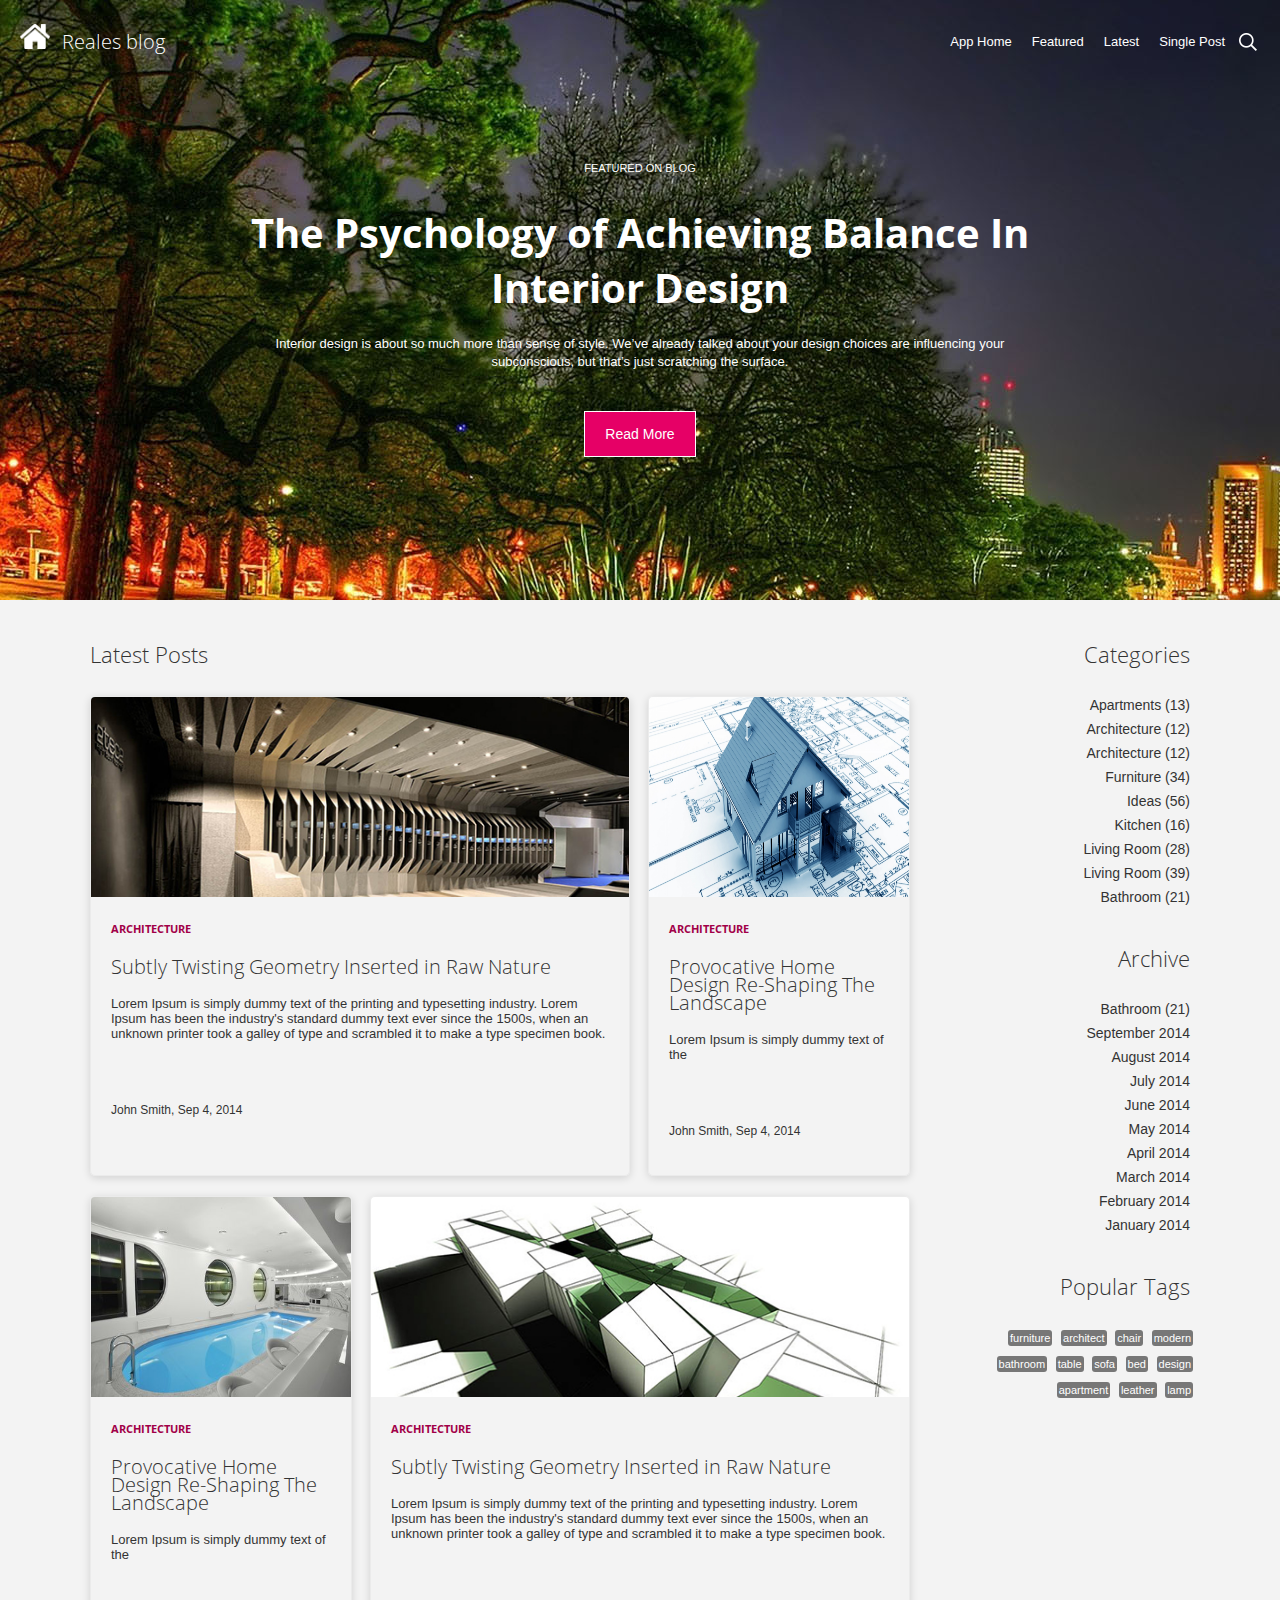
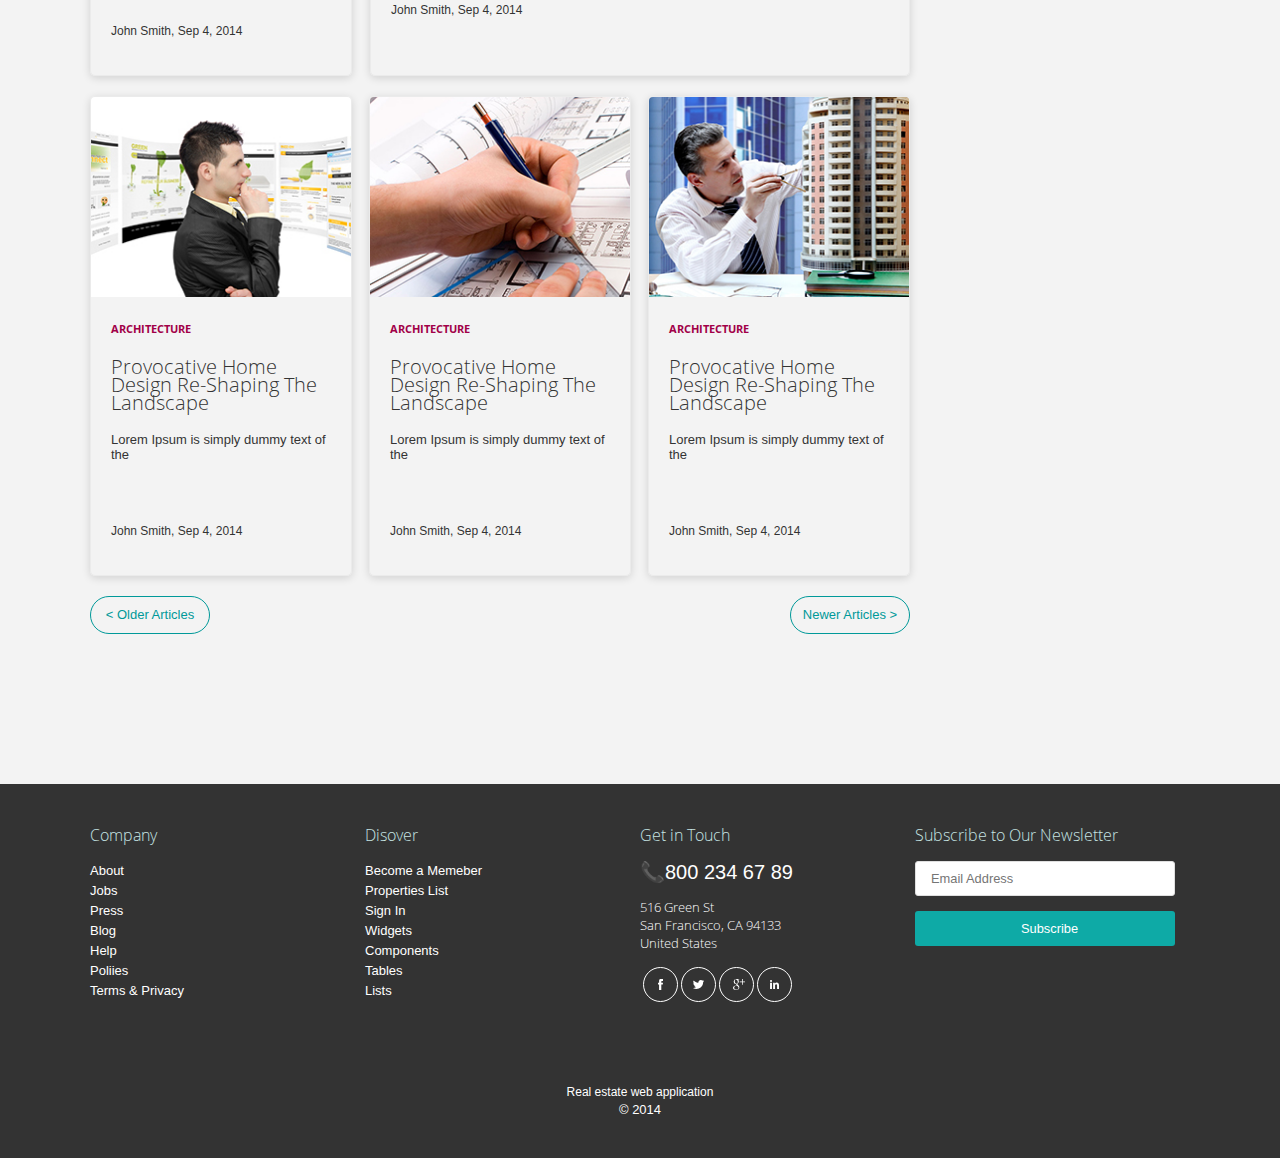
<file: index.html>
<!DOCTYPE html>
<html lang="en">
<head>
	<meta charset="UTF-8">
	<title>Real Blog</title>
	<link rel="stylesheet" type="text/css" href="style/main.css">
	<!-- <link href="https://fonts.googleapis.com/css?family=Open+Sans:300,400,700&amp;subset=cyrillic,cyrillic-ext,greek,greek-ext,latin-ext,vietnamese" rel="stylesheet">  -->
</head>
<body>
	<header class= "main-header clearfix">
		<div class="block-logo">
			<div class="logo">
				<a href="#"><img src="img/logo.png" width="30px" height="25px" alt="Logo">
				<span>Reales blog</span></a>
			</div>
		</div>
		<div class= "block-header-nav cleafix">
		<nav class="header-nav">
			<ul>
				<li><a href="#">App Home</a></li>
				<li><a href="#">Featured</a></li>
				<li><a href="#">Latest</a></li>
				<li><a href="#">Single Post</a></li>
			</ul>
		</nav>
		<div class="header-search">
			<form>
   				 <input placeholder="Search" type="search">
			</form>
		</div>
		</div>
	</header>
	<div class="block-slider">
		<div class="slider"></div>
		<div class="slider-title">
			<span>Featured on Blog</span>
			<h1>The Psychology of Achieving Balance In<br>Interior Design</h1>
			<p>Interior design is about so much more than sense of style. We’ve already talked about your design choices are influencing your<br>subconscious, but that’s just scratching the surface.</p>
			<a href="#">Read More</a>
		</div>
	</div>
	<div class="wrapper clearfix">
		<section class="section-main">
			<h2>Latest Posts</h2>
			<div class="clearfix">
			<div class="item-block1 itemstyle">
				<div class="block-max styleblock">
				<img src="img/1.jpg" width="540px" height="200px" alt="Text">
					<div class="content-block">
					<a href="#">Architecture</a>
					<h3>Subtly Twisting Geometry Inserted in Raw Nature</h3>
					<p>Lorem Ipsum is simply dummy text of the printing and typesetting industry. Lorem Ipsum has been the industry's standard dummy text ever since the 1500s, when an unknown printer took a galley of type and scrambled it to make a type specimen book.</p>
					<span>John Smith, Sep 4, 2014</span>
					</div>
				</div>
				<div class="block-min styleblock">
					<img src="img/min1.png" width="262px" height="200px" alt="foto2">
					<div class="content-block">
					<a href="#">Architecture</a>
					<h3>Provocative Home Design Re-Shaping The Landscape</h3>
					<p>Lorem Ipsum is simply dummy text of the </p>
					<span>John Smith, Sep 4, 2014</span>
					</div>
				</div>
			</div> 
			<div class="item-block2">
				<div class="block-min styleblock">
					<img src="img/min2.jpg" width="262px" height="200px" alt="foto2">
					<div class="content-block">
					<a href="#">Architecture</a>
					<h3>Provocative Home Design Re-Shaping The Landscape</h3>
					<p>Lorem Ipsum is simply dummy text of the </p>
					<span>John Smith, Sep 4, 2014</span>
					</div>
				</div>
				<div class="block-max styleblock">
					<img src="img/2.jpg" width="540px" height="200px" alt="foto2">
					<div class="content-block">
					<a href="#">Architecture</a>
					<h3>Subtly Twisting Geometry Inserted in Raw Nature</h3>
					<p>Lorem Ipsum is simply dummy text of the printing and typesetting industry. Lorem Ipsum has been the industry's standard dummy text ever since the 1500s, when an unknown printer took a galley of type and scrambled it to make a type specimen book.</p>
					<span>John Smith, Sep 4, 2014</span>
					</div>
				</div>
			</div>
			</div> 
			<div class="item-block3"> 
				<div class="block-min styleblock">
					<img src="img/min3.jpg" width="262px" height="200px" alt="foto2">
					<div class="content-block">
					<a href="#">Architecture</a>
					<h3>Provocative Home Design Re-Shaping The Landscape</h3>
					<p>Lorem Ipsum is simply dummy text of the </p>
					<span>John Smith, Sep 4, 2014</span>
					</div>
				</div>
				<div class="block-min styleblock">
					<img src="img/min4.jpg" width="262px" height="200px" alt="foto2">
					<div class="content-block">
					<a href="#">Architecture</a>
					<h3>Provocative Home Design Re-Shaping The Landscape</h3>
					<p>Lorem Ipsum is simply dummy text of the </p>
					<span>John Smith, Sep 4, 2014</span>
					</div>
				</div>
				<div class="block-min styleblock">
					<img src="img/min5.jpg" width="262px" height="200px" alt="foto2">
					<div class="content-block">
					<a href="#">Architecture</a>
					<h3>Provocative Home Design Re-Shaping The Landscape</h3>
					<p>Lorem Ipsum is simply dummy text of the </p>
					<span>John Smith, Sep 4, 2014</span>
					</div>
				</div>	
			</div> 
			<div class="block-next">
				<div class="pre nextstyle">
					<a href="#">< Older Articles</a>
				</div>
				<div class="next nextstyle">
					<a href="#">Newer Articles ></a>
				</div>
			</div>
		</section>
		<aside class="aside">
			<nav>
				<div class="right-block">
				<span class="title">Categories</span>
					<ul>
						<li><a href="#">Apartments (13)</a></li>
						<li><a href="#">Architecture (12)</a></li>
						<li><a href="#">Architecture (12)</a></li>
						<li><a href="#">Furniture (34)</a></li>
						<li><a href="#">Ideas (56)</a></li>
						<li><a href="#">Kitchen (16)</a></li>
						<li><a href="#">Living Room (28)</a></li>
						<li><a href="#">Living Room (39)</a></li>
						<li><a href="#">Bathroom (21)</a></li>
					</ul>
				</div>
				<div class="right-block">
				<span class="title">Archive</span>
					<ul>
						<li><a href="#">Bathroom (21)</a></li>
						<li><a href="#">September 2014</a></li>
						<li><a href="#">August 2014</a></li>
						<li><a href="#">July 2014</a></li>
						<li><a href="#">June 2014</a></li>
						<li><a href="#">May 2014</a></li>
						<li><a href="#">April 2014</a></li>
						<li><a href="#">March 2014</a></li>
						<li><a href="#">February 2014</a></li>
						<li><a href="#">January 2014</a></li>
					</ul>
				</div>
				<div class="right-block">
					<span class="title">Popular Tags</span>
					<div class="wrp-tag">
					<span class="tag">furniture</span>
					<span class="tag">architect</span>
					<span class="tag">chair</span>
					<span class="tag">modern</span>
					<span class="tag">bathroom</span>
					<span class="tag">table</span>
					<span class="tag">sofa</span>
					<span class="tag">bed</span>
					<span class="tag">design</span>
					<span class="tag">apartment</span>
					<span class="tag">leather</span>
					<span class="tag">lamp</span>
					</div>
				</div>
			</nav>
		</aside>
	</div>
	<footer>
		<div class="nav-footer clearfix">
			<div class="footer-link">
				<span class="footer-title">Company</span>
				<ul>
					<li><a href="#">About</a></li>
					<li><a href="#">Jobs</a></li>
					<li><a href="#">Press</a></li>
					<li><a href="#">Blog</a></li>
					<li><a href="#">Help</a></li>
					<li><a href="#">Poliies</a></li>
					<li><a href="#">Terms & Privacy</a></li>
				</ul></li>
			</div>
			<div class="footer-link">
				<span class="footer-title">Disover</span>
				<ul>
					<li><a href="#">Become a Memeber</a></li>
					<li><a href="#">Properties List</a></li>
					<li><a href="#">Sign In</a></li>
					<li><a href="#">Widgets</a></li>
					<li><a href="#">Components</a></li>
					<li><a href="#">Tables</a></li>
					<li><a href="#">Lists</a></li>
				</ul>
			</div>
			<div class="footer-link">
				<span class="footer-title">Get in Touch</span>
				<div class="contact">
					<span class="tel">&#128222;800 234 67 89</span>
					<address>516 Green St<br> San Francisco, CA 94133<br> United States</address>
				</div>
				<div class="social-link">
					<ul>
						<li><a class="face" href="#"></a></li>
						<li><a class="tw" href="#"></a></li>
						<li><a class="gl" href="#"></a></li>
						<li><a class="inst" href="#"></a></li>
					</ul>
				</div>
			</div>
			<div class="footer-link">
				<span class="footer-title">Subscribe to Our Newsletter</span>
				<div class="form-contact">
					<form>
						<input type="email" placeholder="Email Address">
						<input type="submit" value="Subscribe">
					</form>
				</div>
			</div>
		</div>
		<div class="copy">
			Real estate web application<span> &copy; 2014</span>
		</div>
	</footer>
</body>
</html>
</file>
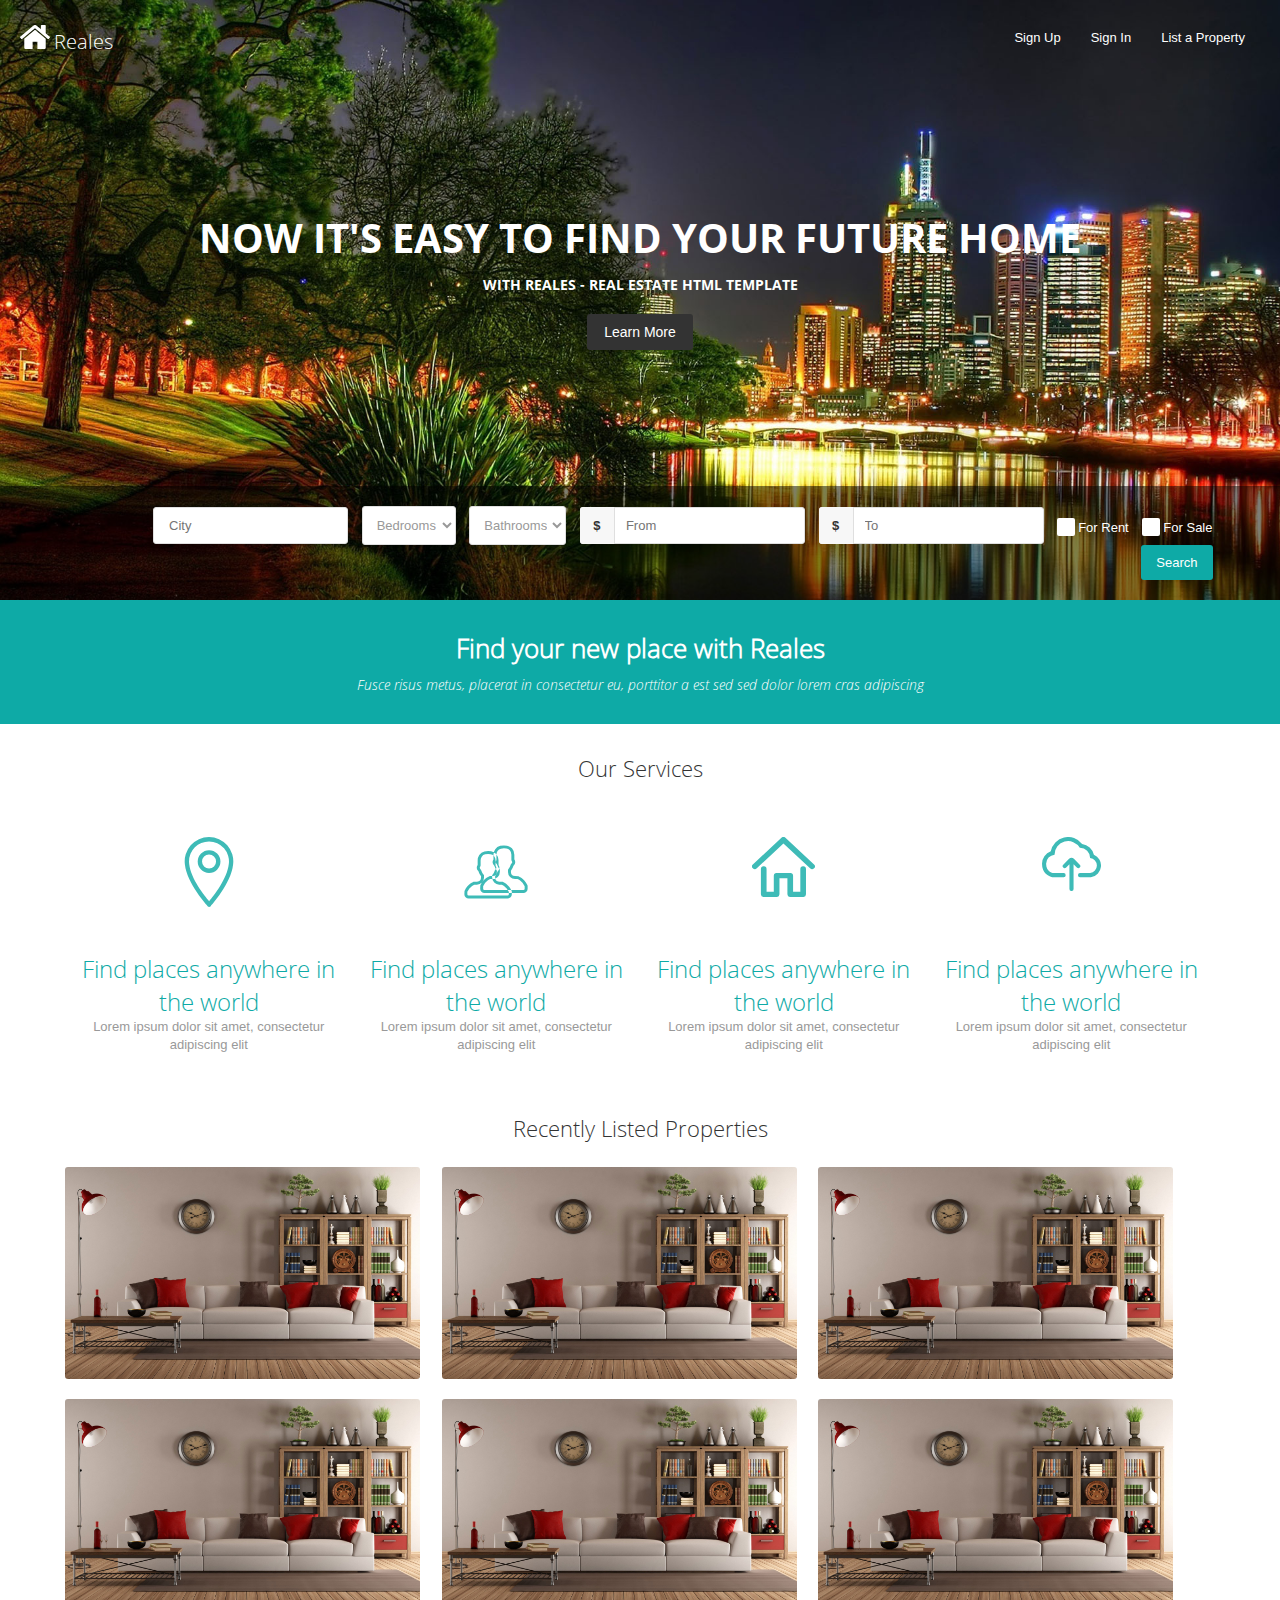
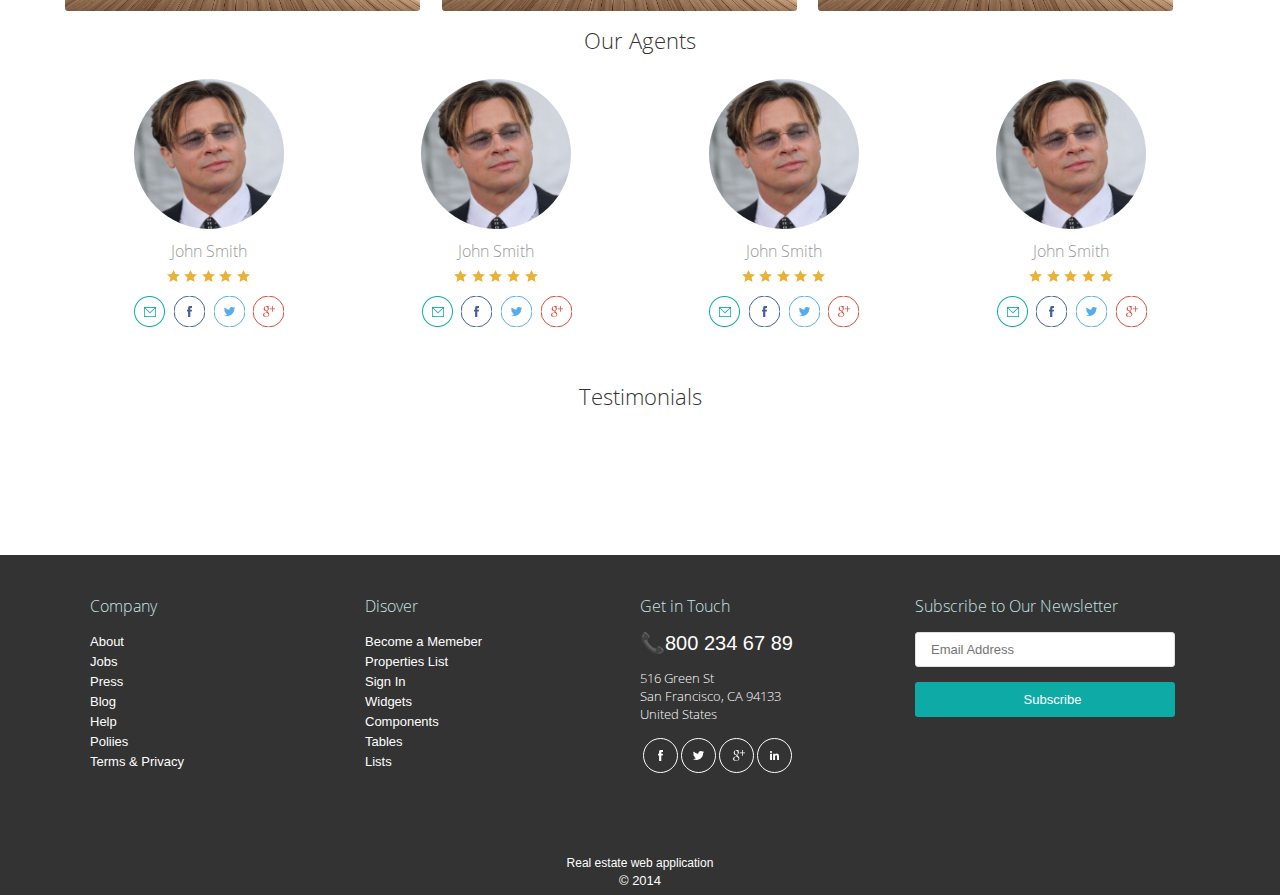
<file: homepage/index.html>
<!DOCTYPE html>
<html lang="en">
<head>
	<meta charset="UTF-8">
	<title>Document</title>
	<link rel="stylesheet" type="text/css" href="style/main.css">
</head>
<body>
			<header class="header clearfix">
			<div class="header-logo">
				<a href="#" class="logo-link">
				<img src="img/style/logo.svg" alt="" class="logo-pic">
				<span class="logo-text">Reales</span>
				</a>
			</div>
			<nav class="header-menu">
				<ul class="menu-user">
					<li class="menu-user-item">
					<a href="#" class="menu-user-link">Sign Up</a>
					</li>
					<li class="menu-user-item">
					<a href="#" class="menu-user-link">Sign In</a>
					</li>
					<li class="menu-user-item">
					<a href="#" class="menu-user-link">List a Property</a>
					</li>
				</ul>
			</nav>
		</header>
				<div class="slaider">
					<div class="slaider-pic"></div>
					<div class="slaider-content">
					<h1 class="slaider-title">Now it's easy to find your future home</h1>
					<p class="slaider-text">With reales - real estate html template</p>
					<a href="#" class="slaider-link">Learn More</a>
					</div>
					<div class="wrapper-form">
						<div class="content-form">
								<div class="block-form">
									<form action="#">
										<span class="form-span">
											<input type="text" class="form-item" placeholder="City">
										</span>
										<span class="form-span">
											<select name="Bedrooms" id="" class="form-item rooms">
												<option>Bedrooms</option>
												<option>Bedrooms</option>
												<option>Bedrooms</option>
											</select>
										</span>
										<span class="form-span">
											<select name="Bathrooms" id="" class="form-item rooms">
												<option>Bathrooms</option>
												<option>Bathrooms</option>
												<option>Bathrooms</option>
											</select>
										</span>
										<span class="form-span">
											<input type="number" class="form-item currency" placeholder="From"><label class="currency-pic">$</label>
										</span>
										<span class="form-span">
											<input type="number" class="form-item currency" placeholder="To"><label class="currency-pic">$</label>
										</span>
										<span class="form-span">
											<input type="checkbox" id="rent" class="rent"><label for="rent">For Rent</label>
										</span>
										<span class="form-span">
											<input type="checkbox" id="sale" class="rent"><label for="sale">For Sale</label>
										</span>
										<span class="form-span">
											<input type="submit" class="form-submit" value="Search">
										</span>
									</form>
								</div>
							</div>
						</div>


				</div>
			









		<div class="board">
			<h2 class="board-title">Find your new place with Reales</h2>
			<p class="board-text">Fusce risus metus, placerat in consectetur eu, porttitor a est sed sed dolor lorem cras adipiscing</p>
		</div>
		<div class="content">
			<span class="content-title">Our Services</span>
			<div class="menu clearfix">
							<div class="menu-item">
								<a href="#" class="menu-link">
									<img src="img/style/pin.svg" alt="" class="menu-pic">
									<span class="menu-description">
										<h2 class="menu-title">Find places anywhere in the world</h2>
										<p class="menu-text">Lorem ipsum dolor sit amet, consectetur adipiscing elit</p>
									</span>
								</a>
							</div>
							<div class="menu-item">
								<a href="#" class="menu-link">
									<img src="img/style/user.svg" alt="" class="menu-pic">
									<span class="menu-description">
										<h2 class="menu-title">Find places anywhere in the world</h2>
										<p class="menu-text">Lorem ipsum dolor sit amet, consectetur adipiscing elit</p>
									</span>
								</a>
							</div>
							<div class="menu-item">
								<a href="#" class="menu-link">
									<img src="img/style/house.svg" alt="" class="menu-pic">
									<span class="menu-description">
										<h2 class="menu-title">Find places anywhere in the world</h2>
										<p class="menu-text">Lorem ipsum dolor sit amet, consectetur adipiscing elit</p>
									</span>
								</a>
							</div>
							<div class="menu-item">
								<a href="#" class="menu-link">
									<img src="img/style/upload.svg" alt="" class="menu-pic">
									<span class="menu-description">
										<h2 class="menu-title">Find places anywhere in the world</h2>
										<p class="menu-text">Lorem ipsum dolor sit amet, consectetur adipiscing elit</p>
									</span>
								</a>
							</div>
			</div>
			<span class="content-title">Recently Listed Properties</span>
			<div class="listed clearfix">
				<div class="listed-block">
					<img src="img/intr.jpg" alt="" class="listed-block-img">
					<a href="#" class="overlay">
						<span class="sale">FOR SALE</span>
						<div class="price">$1,750,000</div>
						<h3 class="overlay-title">Modern Residence in New York</h3>
						<address class="overlay-adress">39 Remsen St, Brooklyn, NY 11201</address>
						<ul class="rating">
							<li class="rating-item">
								<span class="rating-pic"></span>
							</li>
							<li class="rating-item">
								<span class="rating-pic"></span>
							</li>
							<li class="rating-item">
								<span class="rating-pic"></span>
							</li>
							<li class="rating-item">
								<span class="rating-pic"></span>
							</li>
							<li class="rating-item">
								<span class="rating-pic"></span>
							</li>
						</ul>
					</a>
				</div>
				<div class="listed-block">
					<img src="img/intr.jpg" alt="" class="listed-block-img">
					<a href="#" class="overlay">
						<span class="sale">FOR SALE</span>
						<div class="price">$1,750,000</div>
						<h3 class="overlay-title">Modern Residence in New York</h3>
						<address class="overlay-adress">39 Remsen St, Brooklyn, NY 11201</address>
						<ul class="rating">
							<li class="rating-item">
								<span class="rating-pic"></span>
							</li>
							<li class="rating-item">
								<span class="rating-pic"></span>
							</li>
							<li class="rating-item">
								<span class="rating-pic"></span>
							</li>
							<li class="rating-item">
								<span class="rating-pic"></span>
							</li>
							<li class="rating-item">
								<span class="rating-pic"></span>
							</li>
						</ul>
					</a>
				</div>
				<div class="listed-block">
					<img src="img/intr.jpg" alt="" class="listed-block-img">
					<a href="#" class="overlay">
						<span class="sale">FOR SALE</span>
						<div class="price">$1,750,000</div>
						<h3 class="overlay-title">Modern Residence in New York</h3>
						<address class="overlay-adress">39 Remsen St, Brooklyn, NY 11201</address>
						<ul class="rating">
							<li class="rating-item">
								<span class="rating-pic"></span>
							</li>
							<li class="rating-item">
								<span class="rating-pic"></span>
							</li>
							<li class="rating-item">
								<span class="rating-pic"></span>
							</li>
							<li class="rating-item">
								<span class="rating-pic"></span>
							</li>
							<li class="rating-item">
								<span class="rating-pic"></span>
							</li>
						</ul>
					</a>
				</div>
				<div class="listed-block">
					<img src="img/intr.jpg" alt="" class="listed-block-img">
					<a href="#" class="overlay">
						<span class="sale">FOR SALE</span>
						<div class="price">$1,750,000</div>
						<h3 class="overlay-title">Modern Residence in New York</h3>
						<address class="overlay-adress">39 Remsen St, Brooklyn, NY 11201</address>
						<ul class="rating">
							<li class="rating-item">
								<span class="rating-pic"></span>
							</li>
							<li class="rating-item">
								<span class="rating-pic"></span>
							</li>
							<li class="rating-item">
								<span class="rating-pic"></span>
							</li>
							<li class="rating-item">
								<span class="rating-pic"></span>
							</li>
							<li class="rating-item">
								<span class="rating-pic"></span>
							</li>
						</ul>
					</a>
				</div>
				<div class="listed-block">
					<img src="img/intr.jpg" alt="" class="listed-block-img">
					<a href="#" class="overlay">
						<span class="sale">FOR SALE</span>
						<div class="price">$1,750,000</div>
						<h3 class="overlay-title">Modern Residence in New York</h3>
						<address class="overlay-adress">39 Remsen St, Brooklyn, NY 11201</address>
						<ul class="rating">
							<li class="rating-item">
								<span class="rating-pic"></span>
							</li>
							<li class="rating-item">
								<span class="rating-pic"></span>
							</li>
							<li class="rating-item">
								<span class="rating-pic"></span>
							</li>
							<li class="rating-item">
								<span class="rating-pic"></span>
							</li>
							<li class="rating-item">
								<span class="rating-pic"></span>
							</li>
						</ul>
					</a>
				</div>
				<div class="listed-block">
					<img src="img/intr.jpg" alt="" class="listed-block-img">
					<a href="#" class="overlay">
						<span class="sale">FOR SALE</span>
						<div class="price">$1,750,000</div>
						<h3 class="overlay-title">Modern Residence in New York</h3>
						<address class="overlay-adress">39 Remsen St, Brooklyn, NY 11201</address>
						<ul class="rating">
							<li class="rating-item">
								<span class="rating-pic"></span>
							</li>
							<li class="rating-item">
								<span class="rating-pic"></span>
							</li>
							<li class="rating-item">
								<span class="rating-pic"></span>
							</li>
							<li class="rating-item">
								<span class="rating-pic"></span>
							</li>
							<li class="rating-item">
								<span class="rating-pic"></span>
							</li>
						</ul>
					</a>
				</div>
			</div>
			<span class="content-title">Our Agents</span>
			<div class="clearfix">
			<div class="agent">
						<a href="#" class="agent-link">
							<div class="agent-block">
								<img src="img/br.jpg" alt="" class="agent-block-pic">
							</div>
							<span class="agent-name">John Smith</span>
						</a>
						<ul class="agent-rating">
							<li class="rating-item">
								<span class="agent-star"></span>
							</li>
							<li class="rating-item">
								<span class="agent-star"></span>
							</li>
							<li class="rating-item">
								<span class="agent-star"></span>
							</li>
							<li class="rating-item">
								<span class="agent-star"></span>
							</li>
							<li class="rating-item">
								<span class="agent-star"></span>
							</li>
						</ul>
						<ul class="agent-social">
							<li class="agent-social-item"><a class=" agent-social-link agent-mail" href="#"></a></li>
							<li class="agent-social-item"><a class="agent-social-link agent-face" href="#"></a></li>
							<li class="agent-social-item"><a class="agent-social-link agent-tw" href="#"></a></li>
							<li class="agent-social-item"><a class="agent-social-link agent-gpl" href="#"></a></li>
						</ul>
				</div>
				<div class="agent">
						<a href="#" class="agent-link">
							<div class="agent-block">
								<img src="img/br.jpg" alt="" class="agent-block-pic">
							</div>
							<span class="agent-name">John Smith</span>
						</a>
						<ul class="agent-rating">
							<li class="rating-item">
								<span class="agent-star"></span>
							</li>
							<li class="rating-item">
								<span class="agent-star"></span>
							</li>
							<li class="rating-item">
								<span class="agent-star"></span>
							</li>
							<li class="rating-item">
								<span class="agent-star"></span>
							</li>
							<li class="rating-item">
								<span class="agent-star"></span>
							</li>
						</ul>
						<ul class="agent-social">
							<li class="agent-social-item"><a class=" agent-social-link agent-mail" href="#"></a></li>
							<li class="agent-social-item"><a class="agent-social-link agent-face" href="#"></a></li>
							<li class="agent-social-item"><a class="agent-social-link agent-tw" href="#"></a></li>
							<li class="agent-social-item"><a class="agent-social-link agent-gpl" href="#"></a></li>
						</ul>
				</div>
				<div class="agent">
						<a href="#" class="agent-link">
							<div class="agent-block">
								<img src="img/br.jpg" alt="" class="agent-block-pic">
							</div>
							<span class="agent-name">John Smith</span>
						</a>
						<ul class="agent-rating">
							<li class="rating-item">
								<span class="agent-star"></span>
							</li>
							<li class="rating-item">
								<span class="agent-star"></span>
							</li>
							<li class="rating-item">
								<span class="agent-star"></span>
							</li>
							<li class="rating-item">
								<span class="agent-star"></span>
							</li>
							<li class="rating-item">
								<span class="agent-star"></span>
							</li>
						</ul>
						<ul class="agent-social">
							<li class="agent-social-item"><a class=" agent-social-link agent-mail" href="#"></a></li>
							<li class="agent-social-item"><a class="agent-social-link agent-face" href="#"></a></li>
							<li class="agent-social-item"><a class="agent-social-link agent-tw" href="#"></a></li>
							<li class="agent-social-item"><a class="agent-social-link agent-gpl" href="#"></a></li>
						</ul>
				</div>
				<div class="agent">
						<a href="#" class="agent-link">
							<div class="agent-block">
								<img src="img/br.jpg" alt="" class="agent-block-pic">
							</div>
							<span class="agent-name">John Smith</span>
						</a>
						<ul class="agent-rating">
							<li class="rating-item">
								<span class="agent-star"></span>
							</li>
							<li class="rating-item">
								<span class="agent-star"></span>
							</li>
							<li class="rating-item">
								<span class="agent-star"></span>
							</li>
							<li class="rating-item">
								<span class="agent-star"></span>
							</li>
							<li class="rating-item">
								<span class="agent-star"></span>
							</li>
						</ul>
						<ul class="agent-social">
							<li class="agent-social-item"><a class=" agent-social-link agent-mail" href="#"></a></li>
							<li class="agent-social-item"><a class="agent-social-link agent-face" href="#"></a></li>
							<li class="agent-social-item"><a class="agent-social-link agent-tw" href="#"></a></li>
							<li class="agent-social-item"><a class="agent-social-link agent-gpl" href="#"></a></li>
						</ul>
				</div>
			</div>
			<span class="content-title">Testimonials</span>
		</div>		
	<footer class="footer">
		<div class="nav-footer clearfix">
			<div class="footer-link">
				<span class="footer-title">Company</span>
				<ul>
					<li><a href="#">About</a></li>
					<li><a href="#">Jobs</a></li>
					<li><a href="#">Press</a></li>
					<li><a href="#">Blog</a></li>
					<li><a href="#">Help</a></li>
					<li><a href="#">Poliies</a></li>
					<li><a href="#">Terms & Privacy</a></li>
				</ul>
			</div>
			<div class="footer-link">
				<span class="footer-title">Disover</span>
				<ul>
					<li><a href="#">Become a Memeber</a></li>
					<li><a href="#">Properties List</a></li>
					<li><a href="#">Sign In</a></li>
					<li><a href="#">Widgets</a></li>
					<li><a href="#">Components</a></li>
					<li><a href="#">Tables</a></li>
					<li><a href="#">Lists</a></li>
				</ul>
			</div>
			<div class="footer-link">
				<span class="footer-title">Get in Touch</span>
				<div class="contact">
					<span class="tel">&#128222;800 234 67 89</span>
					<address>516 Green St<br> San Francisco, CA 94133<br> United States</address>
				</div>
				<div class="social-link">
					<ul>
						<li class="footer-social-item"><a class="face" href="#"></a></li>
						<li class="footer-social-item"><a class="tw" href="#"></a></li>
						<li class="footer-social-item"><a class="gl" href="#"></a></li>
						<li class="footer-social-item"><a class="inst" href="#"></a></li>
					</ul>
				</div>
			</div>
			<div class="footer-link">
				<span class="footer-title">Subscribe to Our Newsletter</span>
				<div class="form-contact">
					<form>
						<input type="email" placeholder="Email Address">
						<input type="submit" value="Subscribe">
					</form>
				</div>
			</div>
		</div>
		<div class="copy">
			Real estate web application<span> &copy; 2014</span>
		</div>
	</footer>
</body>
</html>
</file>
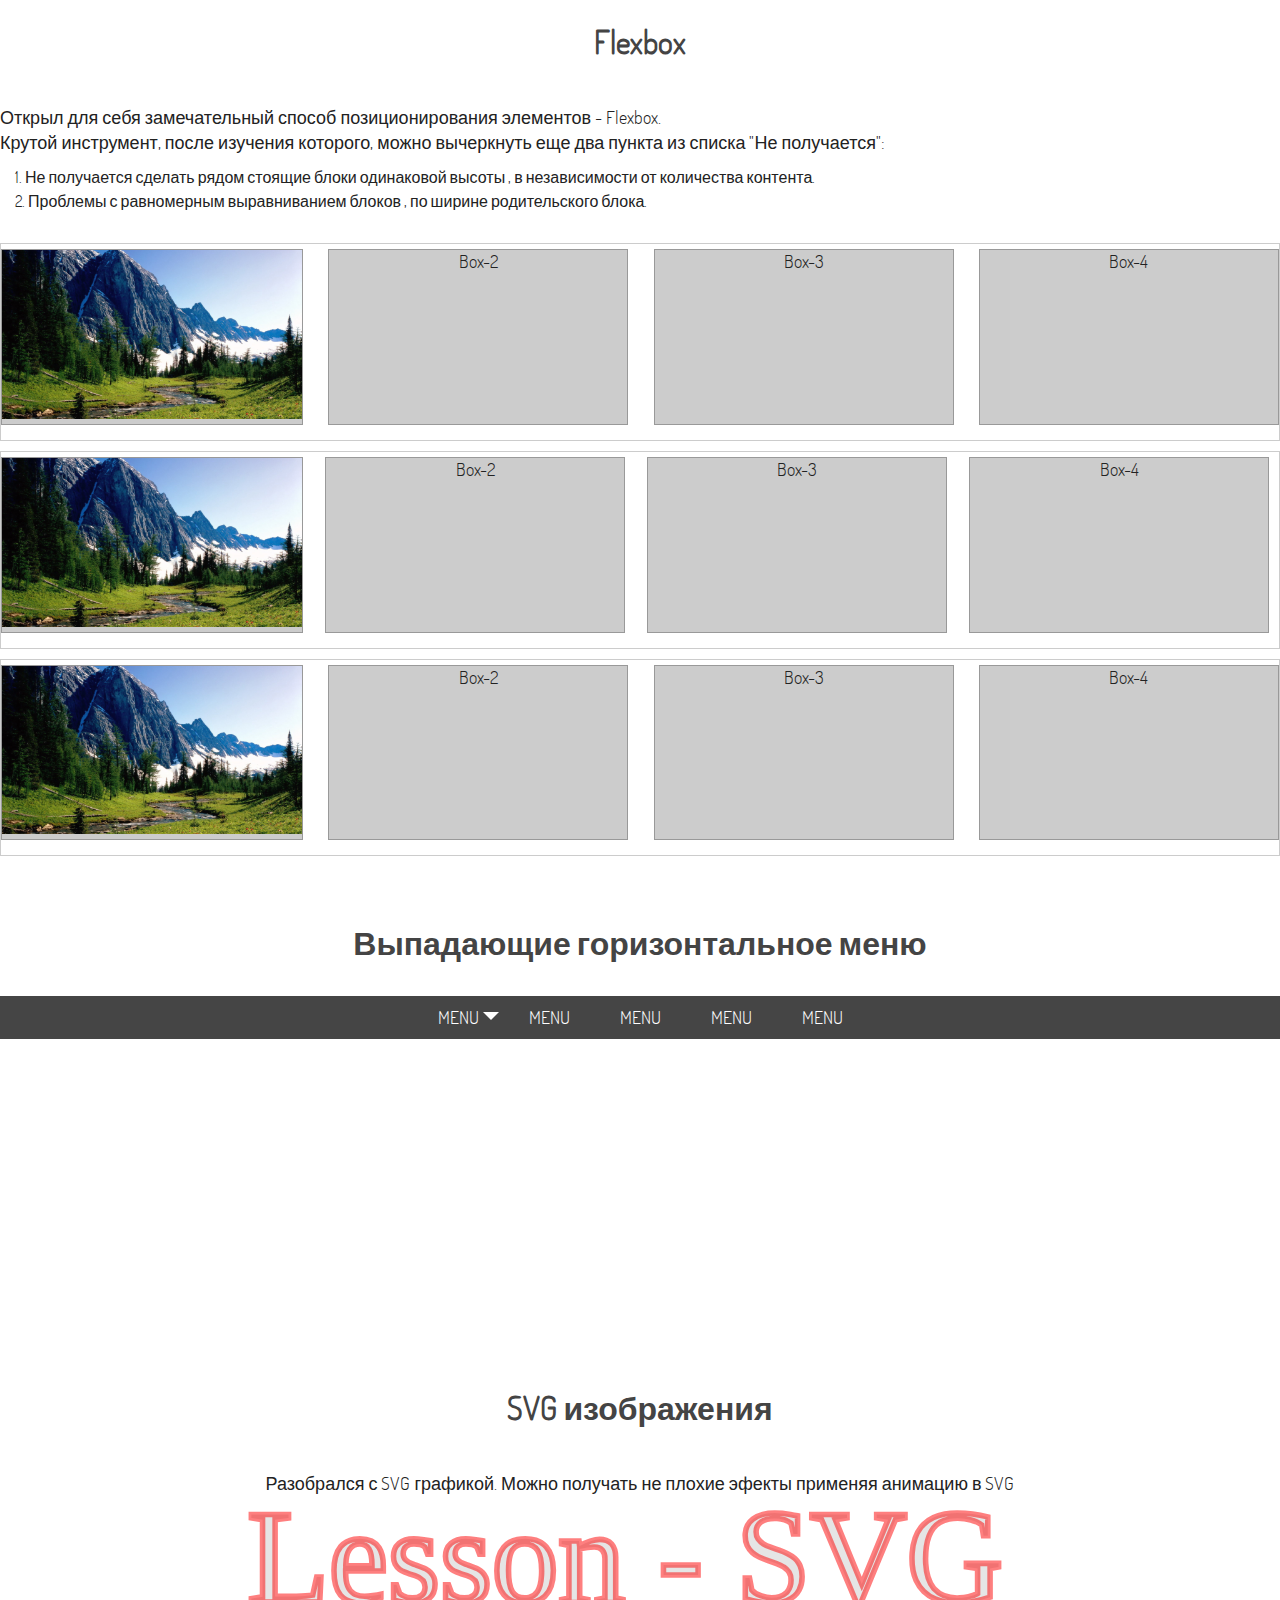
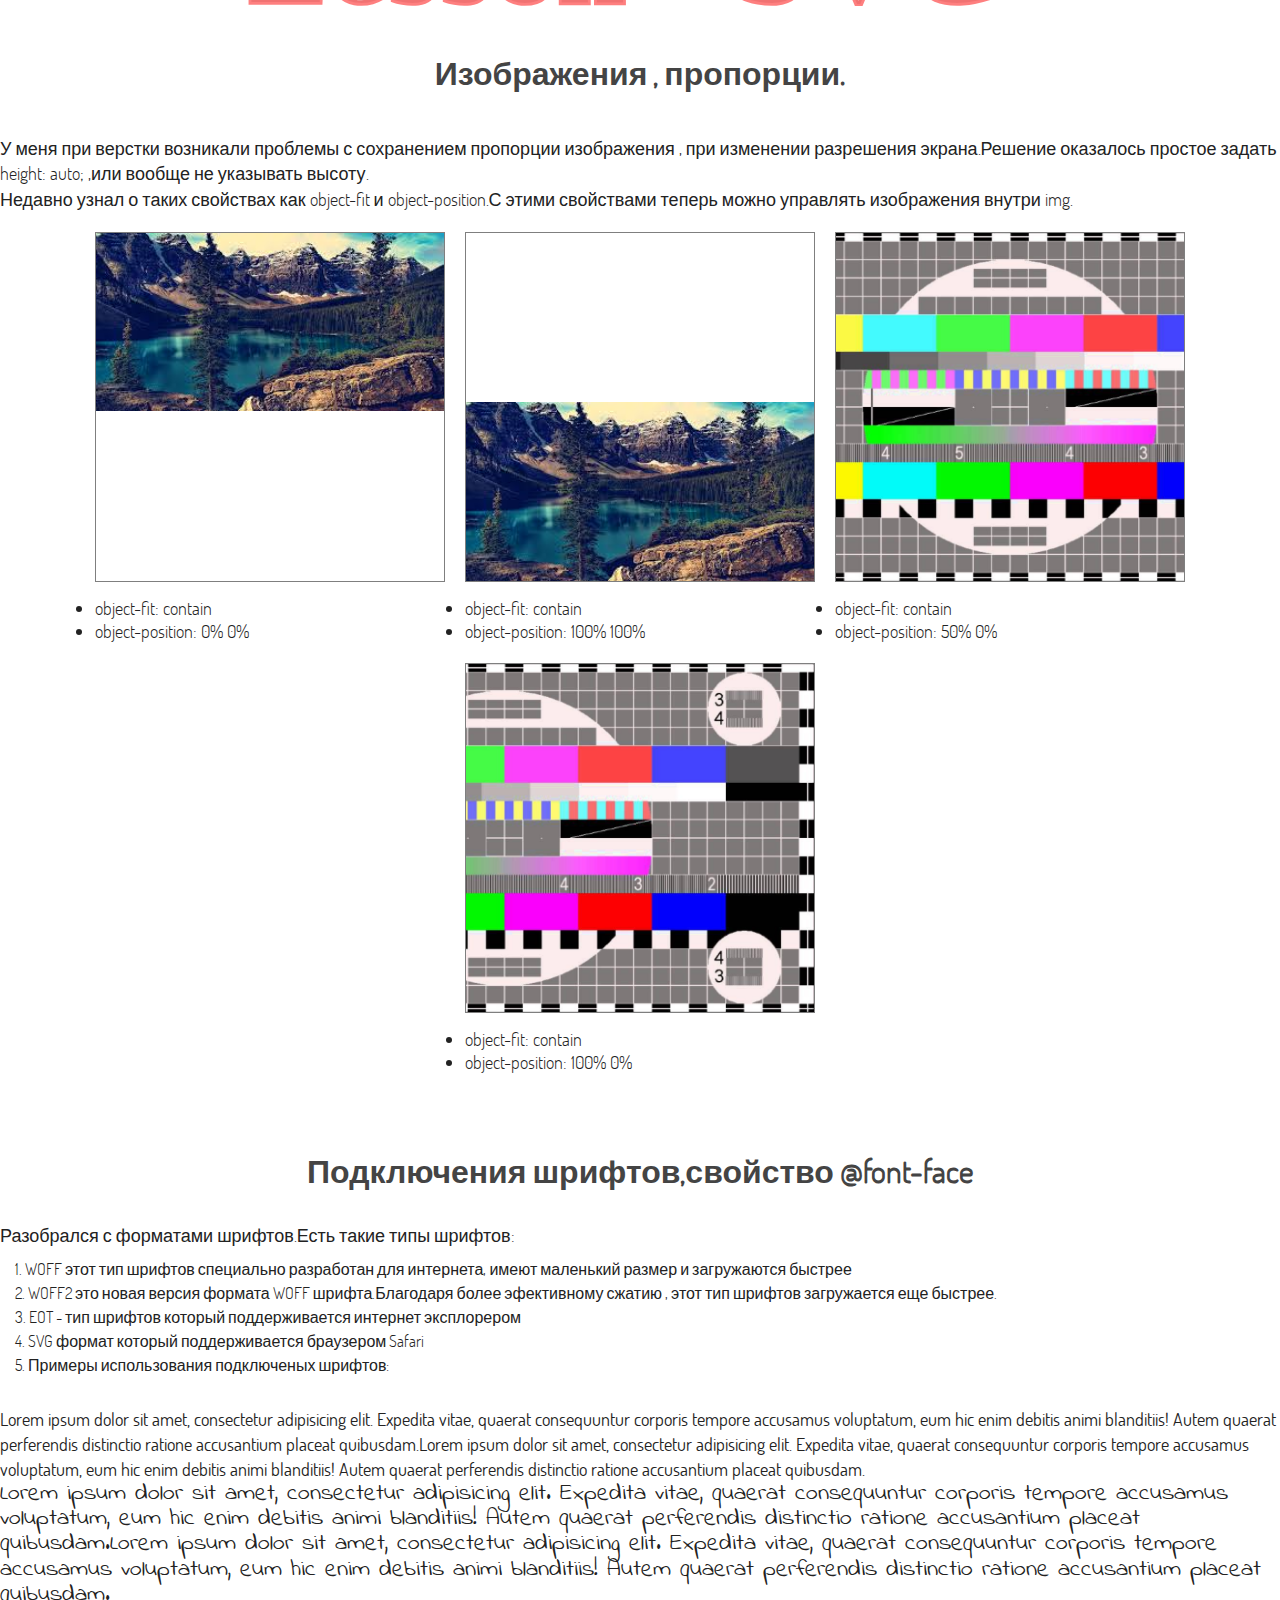
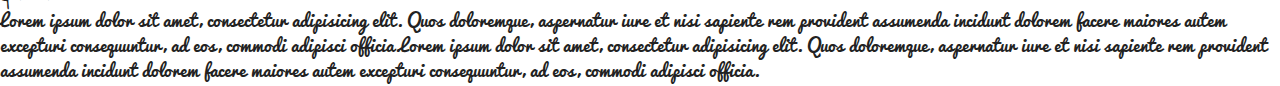
<file: lesson2/index.html>
<!DOCTYPE html>
<html lang="en">
<head>
	<meta charset="UTF-8">
	<link rel="icon" type="image/x-icon" href="img/favicon.ico">
	<title>Домашнее задание №2</title>
	<link rel="stylesheet" type="text/css" href="style/main.css">
</head>
<body>
	<div class="wrapper">
		<div class="block__title">
			<div class="box">
				<h2 class="title">Flexbox</h2>
				<div class="desc">
					<p>Открыл для себя замечательный способ позиционирования элементов - Flexbox. </p>
					<p>Крутой инструмент, после изучения которого, можно вычеркнуть еще два пункта из списка "Не получается":</p>
				</div>
				<ol class="list">
					<li class="item">Не получается сделать рядом стоящие блоки одинаковой высоты , в независимости от количества контента.</li>
					<li class="item">Проблемы с равномерным выравниванием блоков , по ширине родительского блока.</li>
				</ol>
			</div>
			<div class="flex flex__align">

				<div class="flex__box flex__img">
					<img src="img/12.jpg" width="300px" alt="">
				</div>
				<div class="flex__box">Box-2</div>
				<div class="flex__box">Box-3</div>
				<div class="flex__box">Box-4</div>
			</div>
			<div class="flex flex__justify">

				<div class="flex__box flex__img flex__margin">
					<img src="img/12.jpg" width="300px" alt="">
				</div>
				<div class="flex__box flex__margin">Box-2</div>
				<div class="flex__box flex__margin">Box-3</div>
				<div class="flex__box flex__margin">Box-4</div>
			</div>
			<div class="flex flex__order">

				<div class="flex__box flex__img box__order4">
					<img src="img/12.jpg" width="300px" alt="">
				</div>
				<div class="flex__box box__order">Box-2</div>
				<div class="flex__box box__order">Box-3</div>
				<div class="flex__box box__order1">Box-4</div>
			</div>
		</div>
		<div class="block__title ">
				<div class="menu__wrp">
						<h2 class="title">Выпадающие горизонтальное меню</h2>
						<nav class="nav">
							<li class="nav__list sub__nav"><a href="#" class="nav__link">Menu</a>
								<nav class="submenu">
									<li class="sub__list"><a href="#" class="nav__link sub__link">Sub-Menu</a>
									</li>
									<li class="sub__list"><a href="#" class="nav__link sub__link">Sub-Menu</a></li>
									<li class="sub__list"><a href="#" class="nav__link sub__link">Sub-Menu</a></li>
									<li class="sub__list"><a href="#" class="nav__link sub__link">Sub-Menu</a></li>
									<li class="sub__list"><a href="#" class="nav__link sub__link">Sub-Menu</a></li>
								</nav>
							</li>
							<li class="nav__list"><a href="#" class="nav__link">Menu</a></li>
							<li class="nav__list"><a href="#" class="nav__link">Menu</a></li>
							<li class="nav__list"><a href="#" class="nav__link">Menu</a></li>
							<li class="nav__list"><a href="#" class="nav__link">Menu</a></li>
						</nav>
				</div>		
			</div>
			<div class="block__title svg">
				<h2 class="title">SVG изображения</h2>
				<div class="desc">
					<p>Разобрался с SVG графикой. Можно получать не плохие эфекты применяя анимацию в SVG</p>
				</div>
				<span class="svg__img ">
					<svg xmlns="http://www.w3.org/2000/svg" width="802.845" height="99.998" viewBox="0 0 289 35" class="dashed">
					  <text id="Lesson_-_SVG" data-name="Lesson - SVG" class="cls-1" x="139" y="34"><tspan x="139">Lesson - SVG</tspan></text>
					</svg>
				</span>
			</div>
			<div class="block__title">
				<h2 class="title">Изображения , пропорции.</h2>
				<div class="desc">
					<p>У меня при верстки возникали проблемы с сохранением пропорции изображения , при изменении разрешения экрана.Решение оказалось простое задать height: auto; ,или вообще не указывать высоту.</p>
					<p>Недавно узнал о таких свойствах как object-fit и object-position.С этими свойствами теперь можно управлять изображения внутри img. <p>
				</div>
				<div class="wrp">
					<div class="wrp__outside">
						<div class="img__wrp">
							<img src="img/fit.jpg" alt="Img" class="box__img1">
						</div>
							<ul class="list__img">
								<li>object-fit: contain</li>
								<li>object-position: 0% 0%</li>
							</ul>
						</div>
					<div class="wrp__outside">
						<div class="img__wrp">
							<img src="img/fit.jpg" alt="Img" class="box__img1 obpos100">
						</div>
							<ul class="list__img">
								<li>object-fit: contain</li>
								<li>object-position: 100% 100%</li>
							</ul>
					</div>
					<div class="wrp__outside">
						<div class="img__wrp">
							<img src="img/fit2.jpg" alt="Img" class="box__img1 ob__cover">
						</div>
							<ul class="list__img">
								<li>object-fit: contain</li>
								<li>object-position: 50% 0%</li>
							</ul>
					</div>
					<div class="wrp__outside">
						<div class="img__wrp">
							<img src="img/fit2.jpg" alt="Img" class="box__img1 ob__cover_pos">
						</div>
							<ul class="list__img">
								<li>object-fit: contain</li>
								<li>object-position: 100% 0%</li>
							</ul>
					</div>
				</div>
			</div>
			<div class="block__title">
			<div class="font__desc">
				<h2 class="title">Подключения шрифтов,свойство @font-face</h2>
				<p>Разобрался с форматами шрифтов.Есть такие типы шрифтов:</p>
			</div>
				<ol class="list">
					<li class="item">WOFF этот тип шрифтов специально разработан для интернета, имеют маленький размер и загружаются быстрее  </li>
					<li class="item">WOFF2 это новая версия формата WOFF шрифта.Благодаря более эфективному сжатию , этот тип шрифтов загружается еще быстрее. </li>
					<li class="item">EOT - тип шрифтов который поддерживается интернет эксплорером</li>
					<li class="item">SVG формат который поддерживается браузером Safari</li>
					<li class="item">Примеры использования подключеных шрифтов:</li>
				</ol>
				<p class="dosis">Lorem ipsum dolor sit amet, consectetur adipisicing elit. Expedita vitae, quaerat consequuntur corporis tempore accusamus voluptatum, eum hic enim debitis animi blanditiis! Autem quaerat perferendis distinctio ratione accusantium placeat quibusdam.Lorem ipsum dolor sit amet, consectetur adipisicing elit. Expedita vitae, quaerat consequuntur corporis tempore accusamus voluptatum, eum hic enim debitis animi blanditiis! Autem quaerat perferendis distinctio ratione accusantium placeat quibusdam.</p>
				<p class="indie">Lorem ipsum dolor sit amet, consectetur adipisicing elit. Expedita vitae, quaerat consequuntur corporis tempore accusamus voluptatum, eum hic enim debitis animi blanditiis! Autem quaerat perferendis distinctio ratione accusantium placeat quibusdam.Lorem ipsum dolor sit amet, consectetur adipisicing elit. Expedita vitae, quaerat consequuntur corporis tempore accusamus voluptatum, eum hic enim debitis animi blanditiis! Autem quaerat perferendis distinctio ratione accusantium placeat quibusdam.</p>
				<div class="pacific">Lorem ipsum dolor sit amet, consectetur adipisicing elit. Quos doloremque, aspernatur iure et nisi sapiente rem provident assumenda incidunt dolorem facere maiores autem excepturi consequuntur, ad eos, commodi adipisci officia.Lorem ipsum dolor sit amet, consectetur adipisicing elit. Quos doloremque, aspernatur iure et nisi sapiente rem provident assumenda incidunt dolorem facere maiores autem excepturi consequuntur, ad eos, commodi adipisci officia.</div>
			</div>
			
	</div>
</body>
</html>
</file>
<file: homepage/style/main.css>
* -------Div_height fiks-----
 * For modern browsers
 * 1. The space content is one way to avoid an Opera bug when the
 *    contenteditable attribute is included anywhere else in the document.
 *    Otherwise it causes space to appear at the top and bottom of elements
 *    that are clearfixed.
 * 2. The use of `table` rather than `block` is only necessary if using
 *    `:before` to contain the top-margins of child elements.
 */
.cf:before,
.cf:after {
    content: " "; /* 1 */
    display: table; /* 2 */
}

.cf:after {
    clear: both;
}

/**
 * For IE 6/7 only
 * Include this rule to trigger hasLayout and contain floats.
 */
/* Fonts */
@font-face{ 
	font-family: OpenSansBold;
	src:url(../fonts/OpenSans-Bold.ttf);
}
@font-face{
	font-family: OpenSansLight;
	src:url(../fonts/OpenSans-Light.ttf);
}
@font-face{
	font-family: OpenSansLight-italic;
	src: url('../fonts/OpenSansLight_Italic.ttf');
}
@font-face{
	font-family: OpenSans-italic;
	src: url('../fonts/OpenSansItalic.ttf');
}
/* End Fonts */
*{
	padding: 0;
	margin: 0;
	box-sizing: border-box;
	font-family: 'Open Sans', sans-serif;
	font-size: 13px;
	color: #999999;
}
input , select{
	outline: none;
}
html , body{
	width: 100%;
	height: 100%;
	
}
li{
	list-style: none;
}
a {
	text-decoration: none;
}
.clearfix:after {
	content: "";
	display: table;
	clear: both;
  }

/* .wrapper{
	min-height: 100%;
	overflow: hidden;
	position: relative;
} */
/* .empty{
	height: 340px;
} */
.content{
	max-width: 1150px;
	margin: 0 auto;
	background: #fff;
}
/* Header */
.header{
	width: 100%;
	padding: 20px;
	position: absolute;
	z-index: 10;
}
.header-logo{
	float: left;
	padding-top: 5px;
}
.header-menu{
	float: right;
}
.logo-link{
	display: inline-block;
	vertical-align: middle;
}
.logo-pic{
	max-height: -height: 25px;
	max-width: 30px;
	display: inline-block;
}
.logo-text{
	display: inline-block;
	font-family: OpenSansLight;
	font-size: 20px;
	color: #fff;
}
.menu-user{
	font-size: 0;
}
.menu-user-item{
	float: left;
	
}
.menu-user-link{
	display: block;
	font-size: 13px;
	padding: 10px 15px;
	color: #fff;
	transition: 0.5s;
}
.menu-user-link:hover{
	background: #0eaaa6;
	border-radius: 3px;
}
/* End Header */
/* Slaider */
.slaider{
    min-height: 600px;
    position: relative;
}
.slaider-pic{
	width: 100%;
	min-height: 600px;
	background-image: url('../img/slaid3.jpg');
	background-repeat: no-repeat;
	background-size: cover;
}
.slaider-content{
	width: 100%;
	position: absolute;
	text-align: center;
	top: 210px;
}
.slaider-title{
	font-family: OpenSansBold;
	font-size: 40px;
	color: #fff;
	text-transform: uppercase;
	margin-bottom: 10px;
}
.slaider-text{
	font-family: OpenSansBold;
	font-size: 14px;
	color: #fff;
	text-transform: uppercase;
	margin-bottom: 20px;
}
.slaider-link{
	display: inline-block;
	/* max-width: 115px; */
	color: #fff;
	font-size: 14px;
	padding: 10px 17px;
	background: #333333;
	border-radius: 3px;
	transition: 0.5s;
}
.slaider-link:hover{
	background: #666;
}
/* End Slaider */
/* Form */
.wrapper-form{
	width: 100%;
	padding: 20px 5px 20px 0;
	background: #ccc;
	background-color: rgba(0,0,0,0.5);
	position: absolute;
	bottom: 0;
}
.content-form{
	max-width: 1150px;
	margin: 0 auto;
}
.block-form{
	text-align: right;
	color: #fff;
	font-size: 0;

}
.form-item{
	padding: 10px 2px 10px 15px;
	font-size: 13px;
	color: #999999;
	border: 1px solid #dfdfdf;
	border-radius: 3px;
	background-color: #fff;
}
.form-span{
	display: inline-block;
	vertical-align: middle;
	position: relative;
	margin-left: 10px;
}
.rooms{
	padding-left: 10px;
}

.currency{
	padding-left: 45px;
}
.currency-pic{
	display: block;
	width: 35px;
	border-right: 1px solid #dfdfdf;
	border-radius:3px 0 0 3px;
	position: absolute;
	top: 0;
	left: 0;
	bottom: 0;
	padding-top: 11px;
	background-color: #f7f7f7;
	font-weight: bold;
	text-align: center;
	color: #333333;
	font-size: 13px;
}
/* Убираем стралки в input[type=number] */
input[type=number]::-webkit-inner-spin-button, 
input[type=number]::-webkit-outer-spin-button { 
  -webkit-appearance: none; 
  margin: 0; 
}
/* End */
label[for="rent"] , label[for="sale"]{
	font-size: 13px;
	vertical-align: middle;
	color: #fff
}
/* .rent{
	margin-right: 3px;
	vertical-align: middle;
	width: 18px;
	height: 18px;
	background-color: #fff;
	border-radius: 3px;
	color: #fff;
	cursor: pointer;
} */
.rent { display:none; }
.rent+label:before{
	content:"";
	display: inline-block;
	width: 18px;
	height: 18px;
	vertical-align: bottom;
	margin-right: 3px;
	background-image: url('../img/style/checkbox.png');
	background-repeat: no-repeat;
	background-position: 70px 0;
	background-color: #fff;
	border-radius: 2px;
	cursor: pointer;
}
.rent:checked+label:before{
	background-image: url('../img/style/ch3.png');
	background-repeat: no-repeat;
	background-position: 1px 1px; 
}
.form-submit{
	color: #fff;
	background-color: #0eaaa6;
	padding: 10px 15px;
	vertical-align: middle;
	border: none;
	border-radius: 3px;
}
/* End Form */
/*Board  */
.board{
	width: 100%;
	background: #0eaaa6;
	padding: 30px;
	text-align: center;
	margin-bottom: 35px;
}
.board-title{
	font-family: OpenSansLight;
	font-size: 26px;
	color: #fff;
	margin-bottom: 10px;
}
.board-text{
	font-family: OpenSansLight-italic;
	font-size: 14px;
	line-height: 18px;
	color: #fff;
}
/* End Board */
/* Center-Block */
.content-title{
	font-family: OpenSansLight;
	font-weight: normal;
	font-size: 22px;
	line-height: 18px;
	text-align: center;
	margin-bottom: 30px;
	color: #333333;
	display: block;
}
/* menu */
.menu{
	font-size: 0;
}
.menu-item{
	float: left;
	width: 25%;
	text-align: center;
	margin-bottom: 30px;
}
.menu-description{
	display: block;
}
.menu-link{
	display: block;
	padding-top: 145px; 
	padding-bottom: 35px;
	position: relative;
	border-radius: 3px;
}
.menu-link:hover {
	background: #0eaaa6;
}
.menu-link:hover .menu-text , .menu-link:hover .menu-title {
	color: #fff;
}
.menu-pic{
	position: absolute;
	top: 30px;
	right: 0;
	left: 0;
	margin: auto;
	max-height: 70px;
}
.menu-title{
	font-family: OpenSansLight;
	font-size: 24px;
	color: #0eaaa6;
	font-weight: normal;
}

.menu-text{
	line-height: 18px;
	font-size: 13px;

}
/* End Center-block */
/* Listed */
.listed{
	width: 100%;
}
.listed-block{
	float: left;
	width: 31%;
	position: relative;
	margin-bottom: 20px;
	margin-right: 20px;
	transition: 0.8s;
}
.listed-block-img{
	display: block;
	max-height: 212px;
	width: 355px;
	border-radius: 3px;

}
/* Overlay */
.overlay{
	padding: 20px;
	width: 100%;
	position: absolute;
	top: 0;
	bottom: 0;
	right: 0;
	left: 0;
	margin: auto;
	text-align: center;
	background: rgba( 204, 204, 204, 0.5);
	display: none;

	
}
.listed-block:hover .overlay{
	display: block;
}
.sale{
	display: inline-block;
	font-size: 10px;
	color: #fff;
	background: #eab134;
	border-radius: 10px;
	padding:  0 3px;
	margin-bottom: 25px;
	text-transform: uppercase;
}
.price{
	font-family: OpenSansLight;
	font-size: 30px;
	font-weight: normal;
	color: #fff;
}
.price:after{
	content: "";
	display: block;
	border-bottom: 1px solid #fff;
	margin: 0 70px;
}
.overlay-title{
	font-family: OpenSansLight;
	font-size: 18px;
	color: #fff;
	font-weight: normal;
}
.overlay-adress{
	font-family: OpenSans-italic;
	font-size: 11px;
	color: #fff;
}
.rating{
	margin-top: 20px;
}
.rating-item{
	display: inline-block;
}
.rating-pic{
	display: block;
	background: url('../img/style/star.svg') 0 0 no-repeat;
	width: 14px;
	height: 13px;
}
/* End Listed */
/* agent */
.agent{
	width: 25%;
	float: left;
	text-align: center;
	margin-bottom: 55px;

}
.agent-block-pic{
	height: 150px;
	width: 150px;
	border-radius: 50%;
	margin-bottom: 10px;
}
.agent-name{
	font-family: OpenSansLight;
	font-size: 16px;
	font-weight: normal;
	line-height: 18px;
}
.agent-link{
	display: block;
}
.agent-rating{
	margin: 10px 0;
}
.agent-star{
	background: url('../img/style/star2.svg') 0 0 no-repeat;
	display: block;
	width: 14px;
	height: 13px;
}
/* Agent-social-icon */
.agent-social-item{
	display: inline-block;
	margin-left: 3px;
	transition: 0.5s;
}
.agent-social-link{
	width: 33px;
	height: 33px;
	display: block;
}

.agent-mail{
	background:  url('../img/style/mail.png') no-repeat;
	width: 33px;
	height: 33px;
}
.agent-face{
	background:  url('../img/style/f-a.svg') no-repeat;
}
.agent-tw{
	background:  url('../img/style/t-a.svg') no-repeat;
}
.agent-gpl{
	background:  url('../img/style/g-a.svg') no-repeat;
}
/* End agent */
/* Footer */
.footer{
	height: 340px;
	background: #333;
	width: 100%;
	background-color: #333;
	margin-top: 150px;
	padding: 40px 0;
}

.footer *{
	color: #fff;
}
.nav-footer{
	width: 1100px;
	margin: 0 auto;
	color: #fff;
	height: 200px;
	display: flex;
}
.footer-link{
	flex: 1;
}
.footer-link a{
	text-decoration: none;
	font-size: 13px;
	line-height: 20px;
}
.footer-link a:hover{
	text-decoration: underline;
}
.footer-title{
	font-family: OpenSansLight;
	font-size: 16px;
	line-height: 22px;
	color: #c6e4e3;
	display: block;
	padding-bottom: 15px;
}
.tel{
	font-size: 20px;
	line-height: 22px;
	font-stretch: normal;
}
address{
	font-family: OpenSansLight;
	font-size: 13px;
	line-height: 18px;
	font-style: normal;
	margin:15px 0;
}
.footer-social-item{
	float: left;
	border: 1px solid #fff;
	border-radius: 50%;
	margin-left: 3px;
	transition: 0.5s;
}
.social-link li a{
	width: 33px;
	height: 33px;
	display: block;
}
.social-link li:hover{
	border: 1px solid #0cc;
	border-radius: 50%;

}
.face{
	background:  url('../img/f.svg') no-repeat;
	background-position: 14px;
}
.tw{
	background:  url('../img/t.svg') no-repeat;
	background-position: 10px;
}
.gl{
	background:  url('../img/g.svg') no-repeat;
	background-position: 13px;
}
.inst{
	background:  url('../img/i.svg') no-repeat;
	background-position: 12px;
}
footer input{
	border: 1px solid #dfdfdf;
	height: 35px;
	width: 260px;
	border-radius: 3px;
	padding-left: 15px;
	margin-bottom: 15px;
	transition: 0.5s;
}
footer [type="email"]{
	color: #999;
}
footer [type="submit"]{
	background: #0eaaa6;
	color: #fff;
	border: none;
	
}
footer [type="submit"]:hover{
	background: #038888;
}

.copy{
	text-align: center;
	margin-top: 60px;
	font-size: 12px;
	line-height: 17px;
}
.copy span{
	display: block;
}
/*  */
/* End Footer */
</file>
<file: lesson2/style/main.css>
@font-face {
    font-family: 'dosisregular';
    src: url('../fonts/dosis-regular-webfont.woff2') format('woff2'),
         url('../fonts/dosis-regular-webfont.woff') format('woff');
    font-weight: normal;
    font-style: normal;

}
@font-face {
    font-family: 'indie_flowerregular';
    src: url('../fonts/indieflower-webfont.woff2') format('woff2'),
         url('../fonts/indieflower-webfont.woff') format('woff');
    font-weight: normal;
    font-style: normal;

}

@font-face {
    font-family: 'dosislight';
    src: url('../fonts/dosis-light-webfont.woff2') format('woff2'),
         url('../fonts/dosis-light-webfont.woff') format('woff');
    font-weight: normal;
    font-style: normal;

}
@font-face {
    font-family: 'pacificoregular';
    src: url('../fonts/pacifico-webfont.eot');
    src: url('../fonts/pacifico-webfont.eot?#iefix') format('embedded-opentype'),
         url('../fonts/pacifico-webfont.woff2') format('woff2'),
         url('../fonts/pacifico-webfont.woff') format('woff'),
         url('../fonts/pacifico-webfont.svg#pacificoregular') format('svg');
    font-weight: normal;
    font-style: normal;

}
*{
	margin: 0;
	padding: 0;
	box-sizing: border-box;
}

html{
	height: 100%;
}
body{
	font-size: 18px;
	font-family: dosislight ,arial, sans-serif;
	color: #222;
}
.item{
	font-size: 16px;
	line-height: 24px;
}
/* img{
	max-width: 100%;
	height: auto;
	display: block;
} */
.block__title{
	margin-bottom: 65px;
}
.wrapper{
	max-width: 1600px;
	padding-top: 20px;
	margin: 0 auto;
	
}
.box{
	margin-bottom: 10px;
}

.title{
	text-align: center;
	font-size: 32px;
    line-height: 1.4;
	color: #444;
	margin-bottom: 30px;

}
.desc{
	padding: 10px 0;
	line-height: 1.4;
}

.list{
	list-style-position: inside;
	font-size: 14px;
	margin-left: 15px;
	margin-bottom: 30px;
}
.flex{
	display: flex;
	border: 1px solid #ccc;
	padding: 5px 0;
	justify-content: space-between;
	text-align: center;
	flex-wrap: wrap;
	transition: 0.8s;
	margin-bottom: 10px;
}
 
.flex__box{
	flex-basis: 300px;
	background-color:#ccc;
	border: 1px solid #999;
	margin-bottom: 10px;
}
.flex__margin{
	margin-right: 10px;
}
.flex__align:hover {
	align-items: center;
}
.flex__justify:hover{
	justify-content: center;
}

.flex__order:hover .box__order4{
	order: 4;
}
/* Menu */
.menu__wrp{
	width: 100%;
	height: 400px;
}
.nav{
	text-align: center;
	font-size: 0;
	background: #454545;
	list-style: none;
}
.nav__list{
	display: inline-block;
	position: relative;

}
.nav__link{
	text-decoration: none;
	padding: 10px 25px;
	font-size: 18px;
	text-transform: uppercase;
	display: block;
	color: #fff;
}
.sub__nav:after{
	content: "";
	display: block;
	position: absolute;
	border: 8px solid;
	border-color: #fff transparent transparent transparent;
    bottom: 11px;
    right: 1px;
    margin-right: 4px;
}

.nav__list:hover {
	background: #ff541b;
	transition: 0.5s;
}

.submenu{
	border-top: 2px solid transparent;
	transform: scaleY(0); 
	transform-origin: 0 0; 
	opacity: 0;
	position: absolute;
	width: 200px;


}
.sub__list{
	background: #454545;
}
.sub__list:hover{
	background: #ff541b;
	transition: 0.5s;
}
.sub__link {
	padding: 10px 0;
	border-bottom:1px solid #ccc;
}
.nav__list:hover .submenu{
	opacity: 1;
	transform: scaleY(1);
	transition: 0.5s transform;
}
/* SVG */
.svg{
	text-align: center;
	margin-bottom: 40px;

}
.svg__img{
	width: 850px;

}

.dashed{
        font-size: 48px;
        fill: #525558;
        text-anchor: middle;
        font-family: Georgia;
        stroke: rgba(254, 0, 0, .5);
		stroke-width: 2;
		stroke-dasharray: 10 0;
		fill: rgba(0, 0, 0, .1);
      }

.dashed:hover {
    stroke-dasharray: 10 5;
    cursor: pointer;
    transition: 1s;
    }
    /* Изображения */
 .wrp{
 	display: flex;
 	flex-wrap: wrap;
 	justify-content: center;
 }
 .wrp__outside{
 	margin: 10px;
 }
 .list__img{
 	width: 100%;
 	margin: 0 auto;
 }
 .img__wrp{
 	width: 350px;
 	height: 350px;
 	border: 1px solid rgba(0,0,0,0.5);
 	margin-bottom:15px;
 }
 .box__img1{
 	display: block;
 	width: 100%;
 	height: 100%;
 	object-fit: contain;
 	object-position: 0% 0%;
 }
 .obpos100{
 	object-position: 100% 100%;
 }
 .ob__cover{
 	object-fit:cover;
 	object-position: 50% 0%;
 }
 .ob__cover_pos{
 	object-fit:cover;
 	object-position: 100% 0%;
 }
 /*Шрифты */
 .font__desc{
 	margin-bottom: 10px;
 }
 .dosis{
 	font-family: 'dosisregular';
 	font-size: 18px;
 	line-height: 1.4;

 }
 .indie{
 	font-family: 'indie_flowerregular';
 	font-size: 18px;
 	line-height: 1.4;
 }
 .pacific{
 	font-family: 'pacificoregular';
 	font-size: 18px;
 	line-height: 1.4;
 }
</file>
<file: style/main.css>
/*CSS RESET */
/*
	HTML5 Reset :: style.css
	----------------------------------------------------------
	We have learned much from/been inspired by/taken code where offered from:

	Eric Meyer					:: http://meyerweb.com
	HTML5 Doctor				:: http://html5doctor.com
	and the HTML5 Boilerplate	:: http://html5boilerplate.com

-------------------------------------------------------------------------------*/

/* Let's default this puppy out
-------------------------------------------------------------------------------*/

html, body, body div, span, object, iframe, h1, h2, h3, h4, h5, h6, p, blockquote, pre, abbr, address, cite, code, del, dfn, em, img, ins, kbd, q, samp, small, strong, sub, sup, var, b, i, dl, dt, dd, ol, ul, li, fieldset, form, label, legend, table, caption, tbody, tfoot, thead, tr, th, td, article, aside, figure, footer, header, menu, nav, section, time, mark, audio, video, details, summary {
	margin: 0;
	padding: 0;
	border: 0;
	font-weight: normal;
	vertical-align: baseline;
	background: transparent;
}

article, aside, figure, footer, header, nav, section, details, summary {display: block;}

/* Handle box-sizing while better addressing child elements:
   http://css-tricks.com/inheriting-box-sizing-probably-slightly-better-best-practice/ */
html {
	box-sizing: border-box;
}

*,
*:before,
*:after {
	box-sizing: inherit;
}

/* consider resetting the default cursor: https://gist.github.com/murtaugh/5247154 */

/* Responsive images and other embedded objects
*/
img,
object,
embed {max-width: 100%;}

/*
   Note: keeping IMG here will cause problems if you're using foreground images as sprites.
	 In fact, it *will* cause problems with Google Maps' controls at small size.
	If this is the case for you, try uncommenting the following:

#map img {
		max-width: none;
}
*/

/* force a vertical scrollbar to prevent a jumpy page */
html {overflow-y: scroll;}

/* we use a lot of ULs that aren't bulleted.
	don't forget to restore the bullets within content. */
ul {list-style: none;}

blockquote, q {quotes: none;}

blockquote:before,
blockquote:after,
q:before,
q:after {content: ''; content: none;}

a {margin: 0; padding: 0; font-size: 100%; vertical-align: baseline; background: transparent;}

del {text-decoration: line-through;}

abbr[title], dfn[title] {border-bottom: 1px dotted #000; cursor: help;}

/* tables still need cellspacing="0" in the markup */
table {border-collapse: collapse; border-spacing: 0;}
th {font-weight: bold; vertical-align: bottom;}
td {font-weight: normal; vertical-align: top;}

hr {display: block; height: 1px; border: 0; border-top: 1px solid #ccc; margin: 1em 0; padding: 0;}

input, select {vertical-align: middle;}

pre {
    white-space: pre; /* CSS2 */
    white-space: pre-wrap; /* CSS 2.1 */
    white-space: pre-line; /* CSS 3 (and 2.1 as well, actually) */
    word-wrap: break-word; /* IE */
}

input[type="radio"] {vertical-align: text-bottom;}
input[type="checkbox"] {vertical-align: bottom;}
.ie7 input[type="checkbox"] {vertical-align: baseline;}
.ie6 input {vertical-align: text-bottom;}

select, input, textarea {font: 99% sans-serif;}

table {font-size: inherit; font: 100%;}

small {font-size: 85%;}

strong {font-weight: bold;}

td, td img {vertical-align: top;}

/* Make sure sup and sub don't mess with your line-heights http://gist.github.com/413930 */
sub, sup {font-size: 75%; line-height: 0; position: relative;}
sup {top: -0.5em;}
sub {bottom: -0.25em;}

/* standardize any monospaced elements */
pre, code, kbd, samp {font-family: monospace, sans-serif;}

/* hand cursor on clickable elements */
.clickable,
label,
input[type=button],
input[type=submit],
input[type=file],
button {cursor: pointer;}

/* Webkit browsers add a 2px margin outside the chrome of form elements */
button, input, select, textarea {margin: 0;}

/* make buttons play nice in IE */
button,
input[type=button] {width: auto; overflow: visible;}

/* scale images in IE7 more attractively */
.ie7 img {-ms-interpolation-mode: bicubic;}

/* prevent BG image flicker upon hover
   (commented out as usage is rare, and the filter syntax messes with some pre-processors)
.ie6 html {filter: expression(document.execCommand("BackgroundImageCache", false, true));}
*/

/* let's clear some floats */
.clearfix:before, .clearfix:after { content: "\0020"; display: block; height: 0; overflow: hidden; }
.clearfix:after { clear: both; }
.clearfix { zoom: 1; }
/* End CSS Reset */

/**
 * For modern browsers
 * 1. The space content is one way to avoid an Opera bug when the
 *    contenteditable attribute is included anywhere else in the document.
 *    Otherwise it causes space to appear at the top and bottom of elements
 *    that are clearfixed.
 * 2. The use of `table` rather than `block` is only necessary if using
 *    `:before` to contain the top-margins of child elements.
 */
.cf:before,
.cf:after {
    content: " "; /* 1 */
    display: table; /* 2 */
}

.cf:after {
    clear: both;
}

/**
 * For IE 6/7 only
 * Include this rule to trigger hasLayout and contain floats.
 */
.cf {
    *zoom: 1;
}
/* Fonts */
@font-face{ 
	font-family: OpenSansBold;
	src:url(../fonts/OpenSans-Bold.ttf);
}
@font-face{
	font-family: OpenSansLight;
	src:url(../fonts/OpenSans-Light.ttf);
}
/* End Fonts */
*{
	font-family: 'Open Sans', sans-serif;
	font-size: 13px;
	color: #333;
}
body{
	background-color: #f3f3f3;
}
.clearfix:after {
	content: "";
	display: table;
	clear: both;
  }
/* Header */
.main-header{
	width: 100%;
	height: 25px;
	margin-top: 24px;
	position: absolute;
	/* background: #ccc; */
}
.main-header *{
	color: #fff;
}
.block-slider *{
	color: #fff;
}

/* Logo */
.block-logo{
	float: left;
}

.logo{
	margin-left: 20px;
}
.logo a{
	text-decoration: none;
	transition: 0.8s;
	
}
.logo a:hover{
	border-bottom: 1px solid #0eaaa6;
}
.logo span{
	padding-left: 8px;
	font-size: 20px;
	font-family: OpenSansLight ,sans-serif, Arial;
}

/* Header Nav */
.block-header-nav{
	float: right
}
.header-nav{
	float: left;
}
.header-nav ul{
	margin: 0;
	padding: 0;
	margin-right: 5px;
	font-size: 0;

}
.header-nav ul li{
	display: inline-block;
	margin-left: 20px;
	padding-top: 10px;
}
.header-nav ul li a{
	text-decoration: none;
	display: block;
	font-size: 13px;
	font-style: normal;
	font-variant: normal;
	transition: 0.8s;

}
.header-nav ul li a:hover{
	border-bottom: 1px solid #0eaaa6;
}

.header-search{
	float: left;
	padding-top: 5px;
    margin-right: 20px;
}

input {
    outline: none;
}


input[type=search] {
    background:url('../img/search.png') no-repeat 9px center;
    border: solid 1px #ccc;
    padding: 5px 10px 5px 20px;
    border: none;
    width: 10px;
    cursor: pointer;
    border-radius: 3px;
    transition: all .5s;
    color: #000;
}
input[type=search]:focus {
    width: 250px;
    background-color: #fff;
    border-color: #6dcff6;
    cursor: auto;
    margin-left: 10px;
   
}


/* Slaider*/
.slider{
	width: 100%;
	height: 600px;
	background: url('../img/slaid3.jpg') no-repeat;

}
.slider-title{
	width: 100%;
	text-align: center;
	position: absolute;
	top: 160px;
}
.slider-title span{
	font-size: 11px;
	text-transform: uppercase;
}
.slider-title h1{
	font-size: 40px;
	font-family: OpenSansBold;
	padding: 30px 0 20px 0;
}
.slider-title p{
	font-size: 13px;
	line-height: 18px;
	padding-bottom: 20px;

}

.slider-title a{
	background: #E60066;
	margin: 20px auto;
	width: 110px;
	padding: 14px 0;
	display: block;
	border: 1px solid #fff;
	font-size: 14px;
	text-decoration: none;
	box-sizing: content-box;
	transition: 0.5s;
}
.slider-title a:hover{
	background: #999;
}
/* Center-blocK */
.wrapper{
	width: 1100px;
	margin: 0 auto;
	padding-top: 45px;
}
.wrapper h2{
	color: #333333;
	font-size: 22px;
	line-height: 18px;
	padding-bottom: 33px;
	font-family: OpenSansLight;
}
.section-main{
	float: left;
	width: 820px;
	color: #000;
}
.aside{
	float: right;
	width: 225px;
	color: #000;
}
/* Content */
.styleblock{
	border-radius: 5px;
	border: 1px solid #ebebeb;
	margin-bottom: 20px;
	box-sizing: border-box;
	overflow: hidden;
}
.content-block{
	margin: 20px;
}
.content-block a{
	font-size: 11px;
	font-family: OpenSansBold;
	text-transform: uppercase;
	color: #A10048;
	text-decoration: none;
	line-height: 18px;
}
.content-block h3{
	font-size: 20px;
	font-family: OpenSansLight;
	line-height: 18px;
	margin: 20px 0;
}
.content-block span{
	font-size: 12px;
	line-height: 19px;
	display: block;
	margin-top: 60px;
}

.block-min{
	width: 262px;
	min-height: 480px;
	box-shadow: 0px 2px 8px 0px rgba(0,0,0,0.14);
	
}
.block-max{
	width: 540px;
	height: 100%;
	min-height: 480px;
	box-shadow: 0px 2px 8px 0px rgba(0,0,0,0.14);
	/* height: 500px; */

}
.item-block1 .block-max{
	float: left;
}
.item-block1 .block-min{
	float: right;
}
.item-block2 .block-min{
	float: left;
}
.item-block2 .block-max{
	float: right;
}
.item-block3 {
	display: flex;
	justify-content: space-between;
} 
/* Prev Next */
.block-next a{
	text-decoration: none;
	font-size: 13px;
	color: #009999;
	display: block;
	line-height: 26px;	
	padding: 5px;
    transition: all .5s;
}
.block-next a:hover{
	color: #ccc;
	border: none;
	border-radius: 50px;
}
.block-next .pre{
	float: left;

}
.block-next .next{
	float: right
}
.nextstyle{
	width: 120px;
	border: 1px solid #009999;
	border-radius: 50px;
	text-align: center;
}

/* Aside */
.aside .title{
	display: block;
	padding-bottom: 30px;
	font-size: 22px;
	font-family: OpenSansLight;
	line-height: 18px;
}
.aside a{
	text-decoration: none;
	font-size: 14px;
	line-height: 24px;
	display: block;
}
.aside a:hover{
	text-decoration: underline;
	padding-right:10px;
	transition: 0.4s;
}
.right-block{
	margin-bottom: 40px;
	text-align: right;

}
.aside .tag{
	font-size: 11px;
	color: #fff;
	background-color: #777;
	display: inline-block;
	padding: 2px;
	border-radius: 3px;
	margin: 5px 5px 5px 0;
}
.wrp-tag{
	margin-right: -8px;
}

/* End Aside */
/* Footer */
footer{
	width: 100%;
	background-color: #333;
	margin-top: 150px;
	padding: 40px 0;
}
footer *{
	color: #fff;
}
.nav-footer{
	width: 1100px;
	margin: 0 auto;
	color: #fff;
	height: 200px;
	display: flex;
}
.footer-link{
	flex: 1;
}
.footer-link a{
	text-decoration: none;
	font-size: 13px;
	line-height: 20px;
}
.footer-link a:hover{
	text-decoration: underline;
}
.footer-title{
	font-family: OpenSansLight;
	font-size: 16px;
	line-height: 22px;
	color: #c6e4e3;
	display: block;
	padding-bottom: 15px;
}
.tel{
	font-size: 20px;
	line-height: 22px;
	font-stretch: normal;
}
address{
	font-family: OpenSansLight;
	font-size: 13px;
	line-height: 18px;
	font-style: normal;
	margin:15px 0;
}
.social-link li{
	float: left;
	border: 1px solid #fff;
	border-radius: 50%;
	margin-left: 3px;
	transition: 0.5s;
}
.social-link li a{
	width: 33px;
	height: 33px;
	display: block;
}
.social-link li:hover{
	border: 1px solid #0cc;
	border-radius: 50%;

}
.face{
	background:  url('../img/f.svg') no-repeat;
	background-position: 14px;
}
.tw{
	background:  url('../img/t.svg') no-repeat;
	background-position: 10px;
}
.gl{
	background:  url('../img/g.svg') no-repeat;
	background-position: 13px;
}
.inst{
	background:  url('../img/i.svg') no-repeat;
	background-position: 12px;
}
footer input{
	border: 1px solid #dfdfdf;
	height: 35px;
	width: 260px;
	border-radius: 3px;
	padding-left: 15px;
	margin-bottom: 15px;
	transition: 0.5s;
}
footer [type="email"]{
	color: #999;
}
footer [type="submit"]{
	background: #0eaaa6;
	color: #fff;
	border: none;
	
}
footer [type="submit"]:hover{
	background: #038888;
}

.copy{
	text-align: center;
	margin-top: 60px;
	font-size: 12px;
	line-height: 17px;
}
.copy span{
	display: block;
}
</file>
